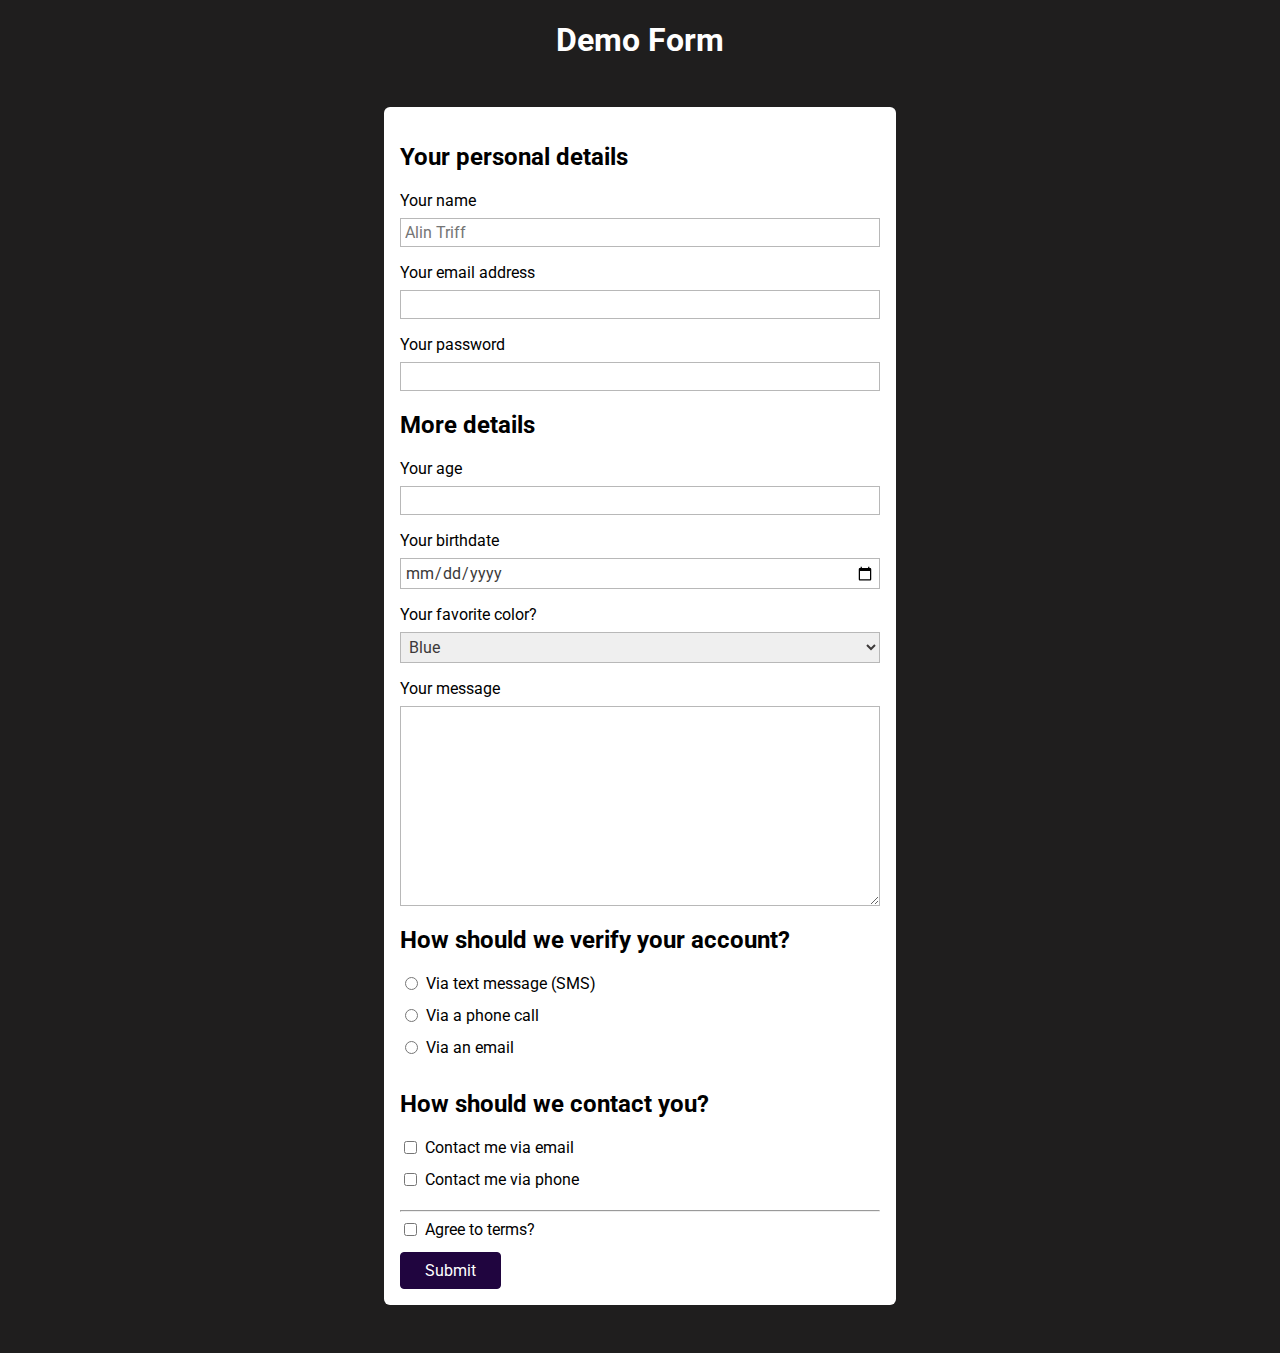
<file: index.html>
<!DOCTYPE html>
<html lang="en">

<head>
    <meta charset="UTF-8">
    <meta name="viewport" content="width=device-width, initial-scale=1.0">
    <title>HTML Forms</title>
    <link rel="preconnect" href="https://fonts.googleapis.com">
    <link rel="preconnect" href="https://fonts.gstatic.com" crossorigin>
    <link href="https://fonts.googleapis.com/css2?family=Roboto:wght@400;700&display=swap" rel="stylesheet">
    <link rel="stylesheet" href="styles.css">
</head>

<body>
    <header>
        <h1>Demo Form</h1>
    </header>
    <main>
        <form action="/" method="GET">
            <section>
                <h2>Your personal details</h2>
                <ul>
                    <li>
                        <label for="user-name">Your name</label>
                        <input type="text" name="user-name" id="user-name" required placeholder="Alin Triff" />
                    </li>
                    <li>
                        <label for="useremail">Your email address</label>
                        <input type="email" name="user-email" id="useremail" required>
                    </li>
                    <li>
                        <label for="userpassword">Your password</label>
                        <input type="password" name="user-password" id="userpassword" required minlength="7">
                    </li>
                </ul>
            </section>

            <section>
                <h2>More details</h2>
                <ul>
                    <li>
                        <label for="userage">Your age</label>
                        <input type="number" step="1" name="user-age" id="userage" required min="18">
                    </li>
                    <li>
                        <label for="birthdate">Your birthdate</label>
                        <input type="date" name="user-birthdate" id="birthdate" required min="1921-01-01"
                            max="2005-01-01">
                    </li>
                    <li>
                        <label for="favorite-color">Your favorite color?</label>
                        <select name="favoritecolor" id="favorite-color">
                            <option value="blue">Blue</option>
                            <option value="black">Black</option>
                            <option value="red">Red</option>
                        </select>
                    </li>
                </ul>
            </section>

            <section>
                <label for="usermessage">Your message</label>
                <textarea name="user-message" id="usermessage" cols="30" rows="10"></textarea>
            </section>

            <section>
                <h2>How should we verify your account?</h2>
                <ul>
                    <li class="form-control-inline">
                        <input type="radio" name="verify" id="verify-text-message" value="text-message" required>
                        <label for="verify-text-message">Via text message (SMS)</label>
                    </li>
                    <li class="form-control-inline">
                        <input type="radio" name="verify" id="verify-phone" value="phone" required>
                        <label for="verify-phone">Via a phone call</label>
                    </li>
                    <li class="form-control-inline">
                        <input type="radio" name="verify" id="verify-email" value="email" required>
                        <label for="verify-email">Via an email</label>
                    </li>
                </ul>
            </section>

            <section>
                <h2>How should we contact you?</h2>
                <ul>
                    <li class="form-control-inline">
                        <input type="checkbox" name="contact" id="contact-email" value="email">
                        <label for="contact-email">Contact me via email</label>
                    </li>
                    <li class="form-control-inline">
                        <input type="checkbox" name="contact" id="contact-phone" value="phone">
                        <label for="contact-phone">Contact me via phone</label>
                    </li>
                </ul>
            </section>

            <hr>
            <section>
                <div class="form-control-inline">
                    <input type="checkbox" name="terms" id="agree-terms">
                    <label for="agree-terms">Agree to terms?</label>
                </div>
            </section>

            <section>
                <button type="submit">Submit</button>
            </section>
        </form>
    </main>
</body>

</html>
</file>
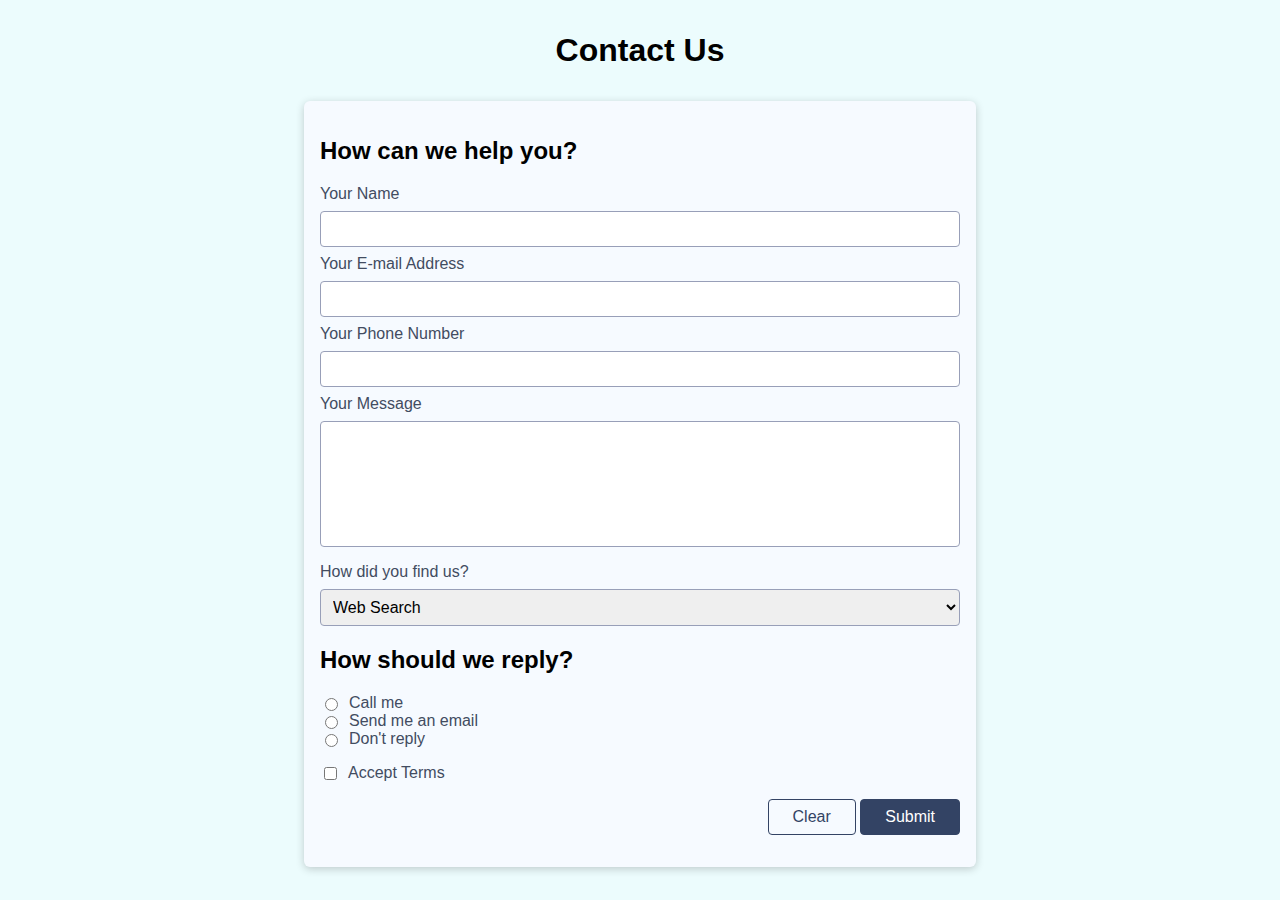
<file: challenge/index.html>
<!DOCTYPE html>
<html lang="en">

<head>
    <meta charset="UTF-8">
    <meta name="viewport" content="width=device-width, initial-scale=1.0">
    <title>Contact Us - Challenge</title>
    <link rel="stylesheet" href="styles.css">
</head>

<body>
    <header>
        <h1>Contact Us</h1>
    </header>
    <main>
        <form action="/challenge" method="GET">
            <section>
                <h2>How can we help you?</h2>
                <ul>
                    <li>
                        <label for="username">Your Name</label>
                        <input type="text" name="username" id="username" required>
                    </li>
                    <li>
                        <label for="useremail">Your E-mail Address</label>
                        <input type="email" name="useremail" id="useremail" required minlength="5">
                    </li>
                    <li>
                        <label for="userphone">Your Phone Number</label>
                        <input type="tel" name="userphone" id="userphone" required>
                    </li>
                    <li>
                        <label for="usermessage">Your Message</label>
                        <textarea name="usermessage" id="usermessage" rows="6" required minlength="10"
                            maxlength="200"></textarea>
                    </li>
                </ul>
            </section>
            <section>
                <label for="channel">How did you find us?</label>
                <select name="channel" id="channel" required>
                    <option value="search">Web Search</option>
                    <option value="word-of-mouth">Word of Mouth</option>
                    <option value="other">Other</option>
                </select>
            </section>
            <section>
                <h2>How should we reply?</h2>
                <ul>
                    <li class="inline-control">
                        <input type="radio" name="reply" id="reply-phone" value="phone" required>
                        <label for="reply-phone">Call me</label>
                    </li>
                    <li class="inline-control">
                        <input type="radio" name="reply" id="reply-email" value="email" required>
                        <label for="reply-email">Send me an email</label>
                    </li>
                    <li class="inline-control">
                        <input type="radio" name="reply" id="reply-none" value="none" required>
                        <label for="reply-none">Don't reply</label>
                    </li>
                </ul>
            </section>
            <section class="inline-control">
                <input type="checkbox" name="accept-terms" id="accept-terms" required>
                <label for="accept-terms">Accept Terms</label>
            </section>
            <section id="form-actions">
                <button class="btn-empty" type="reset">Clear</button>
                <button class="btn-filled" type="submit">Submit</button>
            </section>
        </form>
    </main>
</body>

</html>
</file>
<file: styles.css>
body {
	background-color: rgb(31, 30, 30);
	font-family: 'Roboto', sans-serif;
}

h1 {
	text-align: center;
	color: white;
}

ul {
	list-style: none;
	margin: 0;
	padding: 0;
}

form {
	width: 30rem;
	margin: 3rem auto;
	background-color: rgb(255, 255, 255);
	padding: 1rem;
	border-radius: 6px;
	-webkit-border-radius: 6px;
	-moz-border-radius: 6px;
	-ms-border-radius: 6px;
	-o-border-radius: 6px;
}

label {
	margin-bottom: 0.5rem;
	display: block;
}

input,
textarea,
select {
	width: 100%;
	display: block;
	margin-bottom: 1rem;
	box-sizing: border-box;
	font: inherit;
	border: 1px solid rgb(184, 184, 184);
	padding: 0.25rem;
	color: rgb(61, 58, 58);
}

textarea {
	resize: vertical;
}

input:focus,
textarea:focus {
	background-color: rgb(219, 190, 253);
	color: rgb(32, 5, 63);
	border-color: rgb(32, 5, 63);
}

button {
	display: block;
	font: inherit;
	background-color: rgb(32, 5, 63);
	color: white;
	border: 1px solid rgb(32, 5, 63);
	padding: 0.5rem 1.5rem;
	border-radius: 4px;
	-webkit-border-radius: 4px;
	-moz-border-radius: 4px;
	-ms-border-radius: 4px;
	-o-border-radius: 4px;
	cursor: pointer;
}

button:hover {
	background-color: rgb(52, 14, 95);
	border-color: rgb(52, 14, 95);
}

.form-control-inline {
	display: flex;
}

.form-control-inline input {
	width: auto;
	margin-right: 0.5rem;
}
</file>
<file: challenge/styles.css>
body {
	font-family: sans-serif;
	background-color: rgb(236, 252, 253);
}

h1 {
	text-align: center;
	margin: 2rem;
}

form {
	width: 40rem;
	margin: auto;
	background-color: rgb(246, 250, 255);
	padding: 1rem;
	box-shadow: 0 2px 8px rgba(0, 0, 0, 0.2);
	border-radius: 6px;
	-webkit-border-radius: 6px;
	-moz-border-radius: 6px;
	-ms-border-radius: 6px;
	-o-border-radius: 6px;
}

section {
	margin-bottom: 1rem;
}

ul {
	list-style: none;
	margin: 0;
	padding: 0;
}

label {
	color: rgb(66, 76, 97);
	display: block;
	margin: 0.5rem 0;
}

input,
textarea,
select {
	font: inherit;
	padding: 0.5rem;
	border: 1px solid rgb(152, 159, 184);
	width: 100%;
	display: block;
	border-radius: 4px;
	-webkit-border-radius: 4px;
	-moz-border-radius: 4px;
	-ms-border-radius: 4px;
	-o-border-radius: 4px;
	box-sizing: border-box;
}

textarea {
	resize: none;
}

input:focus,
textarea:focus {
	background-color: rgb(217, 227, 247);
}

button {
	font: inherit;
	border: 1px solid rgb(51, 67, 100);
	padding: 0.5rem 1.5rem;
	border-radius: 4px;
	-webkit-border-radius: 4px;
	-moz-border-radius: 4px;
	-ms-border-radius: 4px;
	-o-border-radius: 4px;
	cursor: pointer;
}

#form-actions {
	text-align: right;
}

.btn-filled {
	background-color: rgb(51, 67, 100);
	color: white;
}

.btn-empty {
	background-color: transparent;
	color: rgb(51, 67, 100);
}

.btn-filled:hover {
	background-color: rgb(69, 89, 129);
	border-color: rgb(69, 89, 129);
}

.btn-empty:hover {
	background-color: rgb(208, 215, 238);
}

.inline-control {
	display: flex;
}

.inline-control label {
	margin: 0;
	margin-left: 0.5rem;
}

.inline-control input {
	width: auto;
}
</file>
